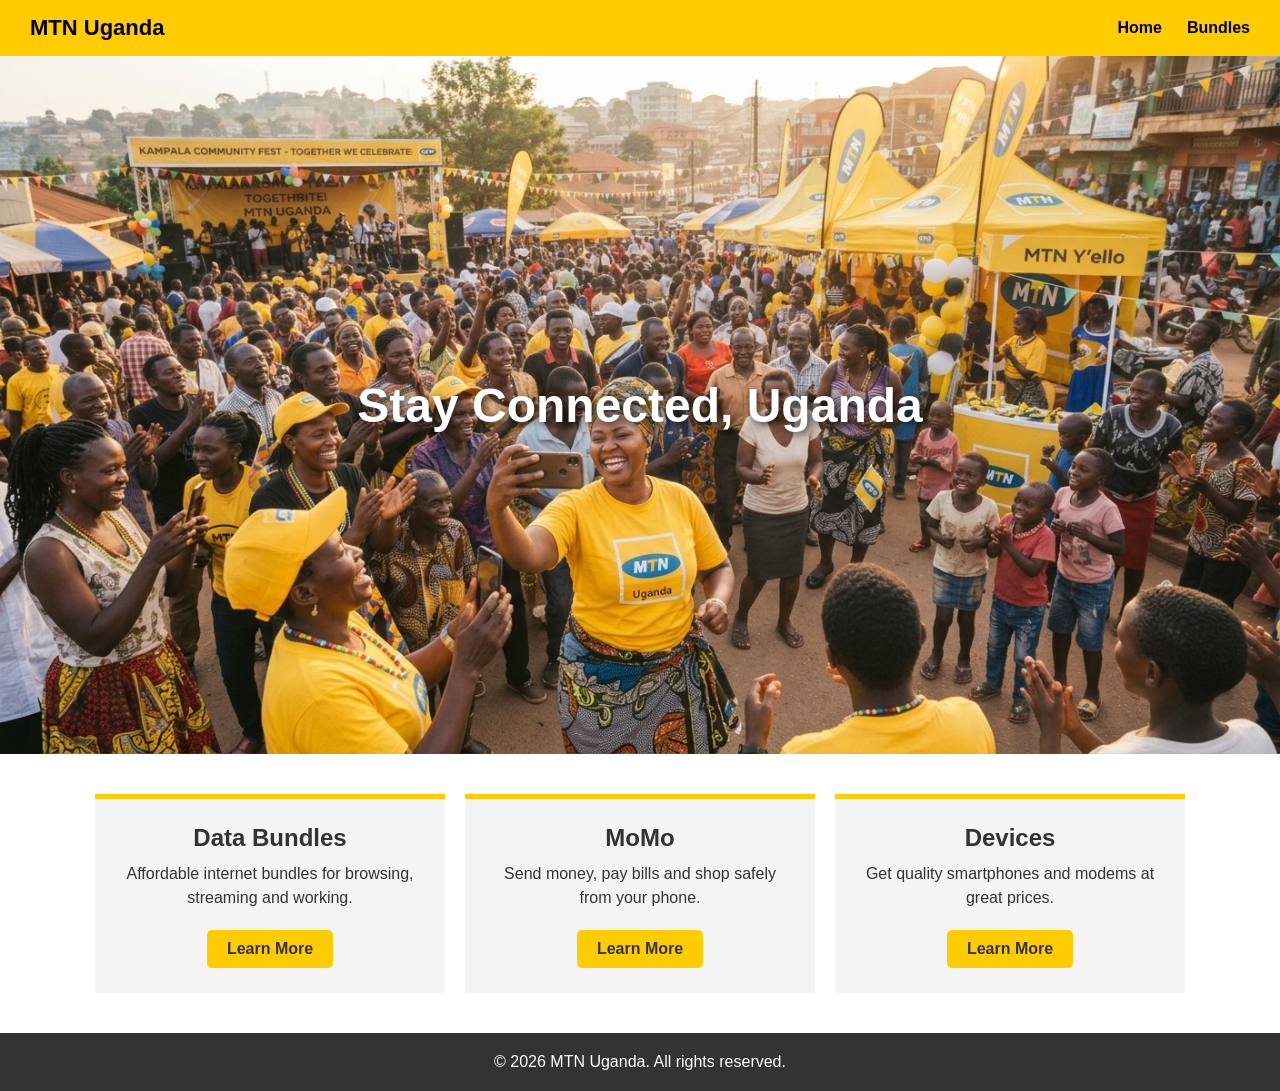
<file: index.html>
<!DOCTYPE html>
<html lang="en">

<head>
    <meta charset="UTF-8">
    <meta name="viewport" content="width=device-width, initial-scale=1.0">
    <title>MTN Uganda | Home</title>
    <link rel="stylesheet" href="style.css">
</head>

<body>

    <nav class="navbar">
        <span class="brand">MTN Uganda</span>
        <ul>
            <li><a href="index.html">Home</a></li>
            <li><a href="bundles.html">Bundles</a></li>
        </ul>
    </nav>

    <section class="hero">
        <img src="MTN.jpg" alt="Happy people using their phones in Uganda">
        <h1>Stay Connected, Uganda</h1>
    </section>

    <main class="services">
        <article class="card">
            <h2>Data Bundles</h2>
            <p>Affordable internet bundles for browsing, streaming and working.</p>
            <a class="btn" href="bundles.html">Learn More</a>
        </article>

        <article class="card">
            <h2>MoMo</h2>
            <p>Send money, pay bills and shop safely from your phone.</p>
            <a class="btn" href="#">Learn More</a>
        </article>

        <article class="card">
            <h2>Devices</h2>
            <p>Get quality smartphones and modems at great prices.</p>
            <a class="btn" href="#">Learn More</a>
        </article>
    </main>

    <footer>
        <p>&copy; 2026 MTN Uganda. All rights reserved.</p>
    </footer>

</body>

</html>
</file>
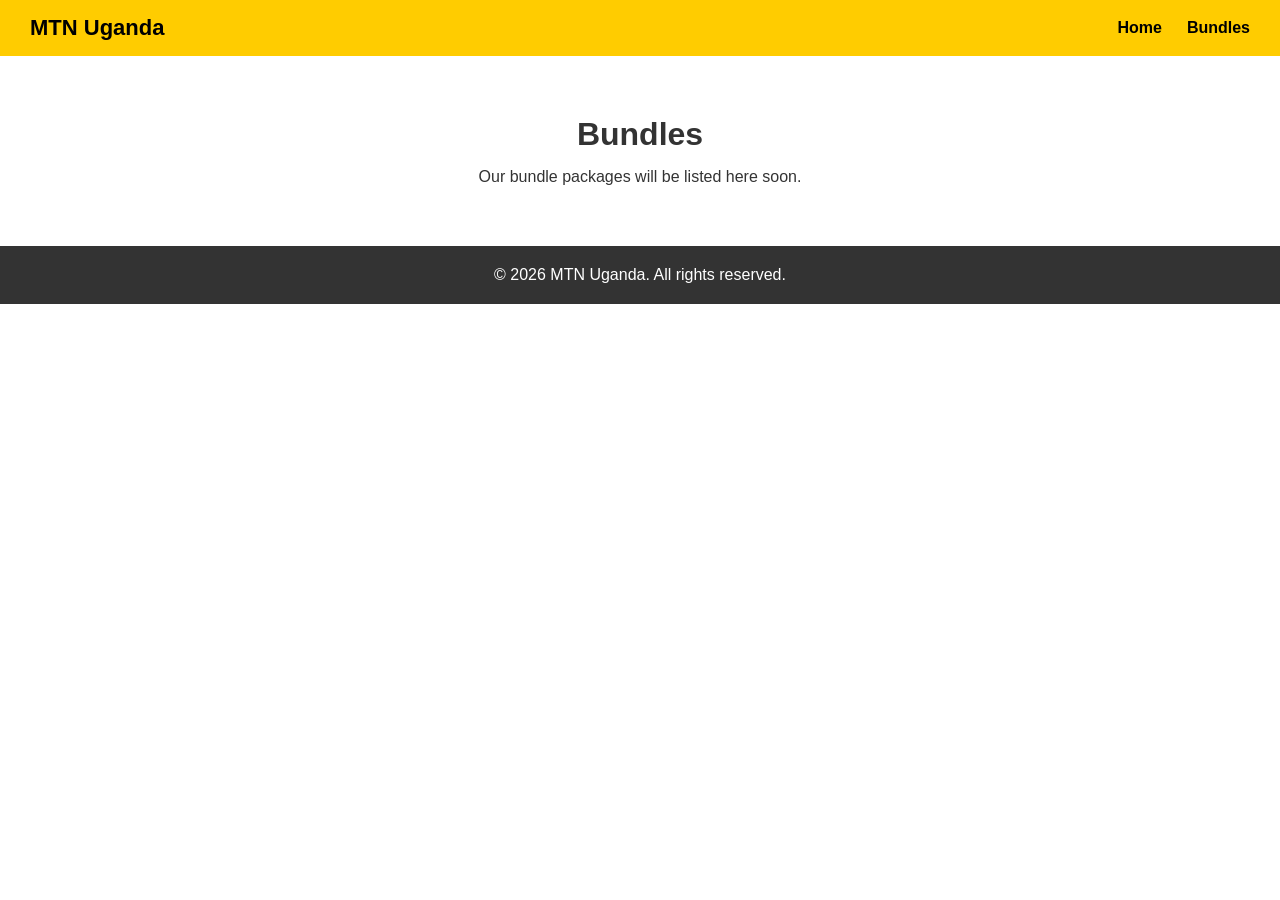
<file: bundles.html>
<!DOCTYPE html>
<html lang="en">

<head>
    <meta charset="UTF-8">
    <meta name="viewport" content="width=device-width, initial-scale=1.0">
    <title>MTN Uganda | Bundles</title>
    <link rel="stylesheet" href="style.css">
</head>

<body>

    <nav class="navbar">
        <span class="brand">MTN Uganda</span>
        <ul>
            <li><a href="index.html">Home</a></li>
            <li><a href="bundles.html">Bundles</a></li>
        </ul>
    </nav>

    <main class="placeholder">
        <h1>Bundles</h1>
        <p>Our bundle packages will be listed here soon.</p>
    </main>

    <footer>
        <p>&copy; 2026 MTN Uganda. All rights reserved.</p>
    </footer>

</body>

</html>
</file>
<file: style.css>
/*  CSS Reset  */

* {
    margin: 0;
    padding: 0;
    box-sizing: border-box;
}

body {
    font-family: Arial, Helvetica, sans-serif;
    color: #333333;
    background-color: #ffffff;
}


/*  Navbar  */

.navbar {
    background-color: #FFCC00;
    display: flex;
    padding: 15px 30px;
    justify-content: space-between;
    align-items: center;
}

.navbar .brand {
    font-size: 22px;
    font-weight: bold;
    color: #000000;
}

.navbar ul {
    list-style: none;
    display: flex;
    gap: 25px;
}


/* Nav links: dark text, no underline, bold, hover colour change */

.navbar a {
    color: #000000;
    text-decoration: none;
    font-weight: bold;
}

.navbar a:hover {
    color: #333333;
}


/*  Hero  */

.hero {
    position: relative;
}

.hero img {
    width: 100%;
    display: block;
}

.hero h1 {
    position: absolute;
    top: 50%;
    left: 50%;
    transform: translate(-50%, -50%);
    color: #ffffff;
    font-size: 48px;
    text-align: center;
    text-shadow: 2px 2px 8px rgba(0, 0, 0, 0.8);
}


/*  Service cards  */

.services {
    display: flex;
    gap: 20px;
    padding: 40px 30px;
    justify-content: center;
}

.card {
    flex: 1;
    max-width: 350px;
    background-color: #f4f4f4;
    border-top: 5px solid #FFCC00;
    padding: 25px;
    text-align: center;
}

.card h2 {
    margin-bottom: 10px;
}

.card p {
    margin-bottom: 20px;
    line-height: 1.5;
}

.btn {
    display: inline-block;
    background-color: #FFCC00;
    color: #333333;
    text-decoration: none;
    font-weight: bold;
    padding: 10px 20px;
    border-radius: 5px;
}

.btn:hover {
    background-color: #333333;
    color: #FFCC00;
}


/*  Bundles placeholder page  */

.placeholder {
    padding: 60px 30px;
    text-align: center;
}

.placeholder h1 {
    margin-bottom: 15px;
}


/*  Footer  */

footer {
    background-color: #333333;
    color: white;
    text-align: center;
    padding: 20px;
}


/*  Small screens  */

@media (max-width: 700px) {
    .services {
        flex-direction: column;
        align-items: center;
    }
    .hero h1 {
        font-size: 28px;
    }
}
</file>
